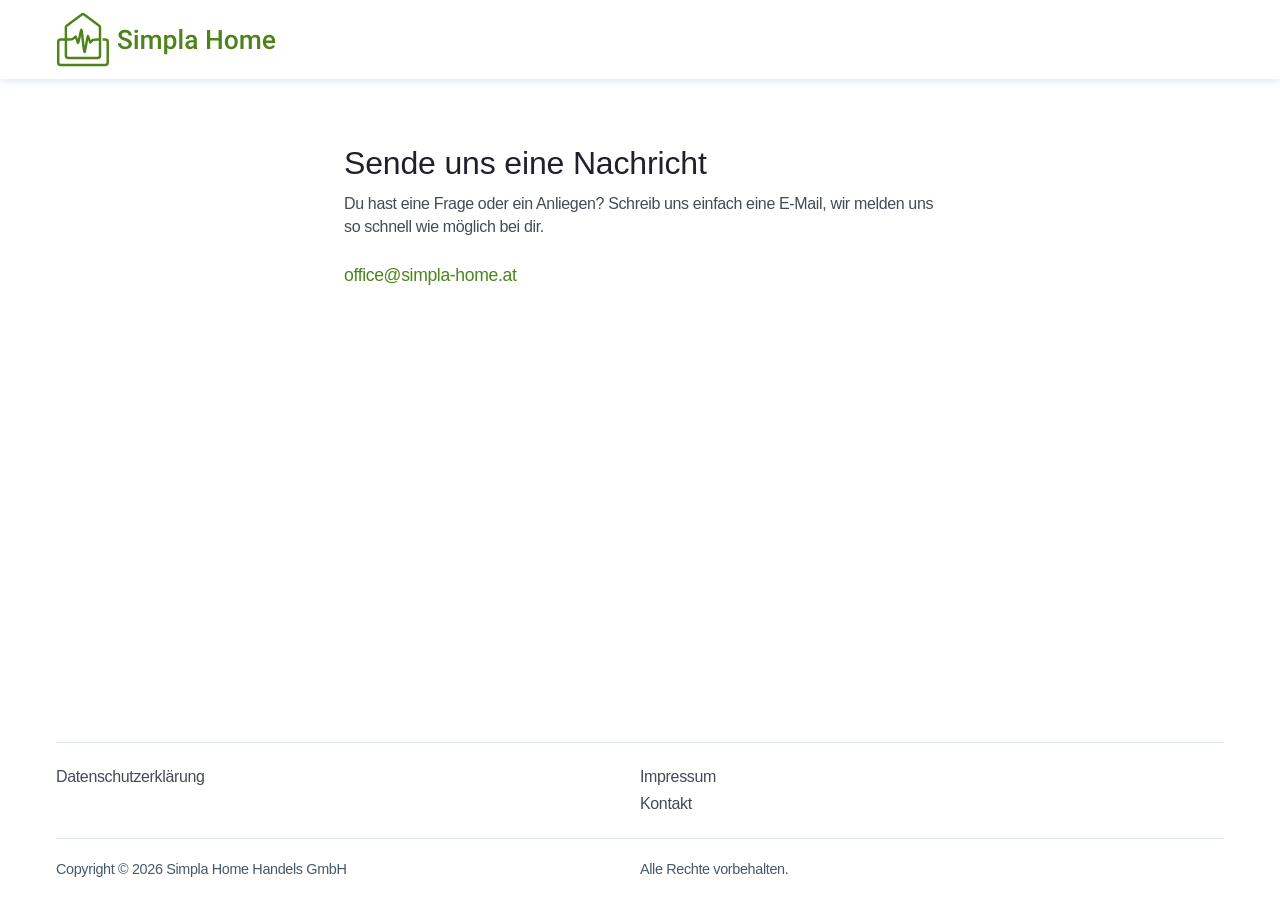
<file: index.html>
<!DOCTYPE html>
<html lang="de">
<head>
<meta charset="UTF-8">
<meta name="viewport" content="width=device-width, initial-scale=1">
<title>Kontakt - Simpla Home</title>
<meta name="description" content="Sende uns eine Nachricht">
<meta property="og:locale" content="de_DE">
<meta property="og:type" content="website">
<meta property="og:title" content="Kontakt - Simpla Home">
<meta property="og:description" content="Sende uns eine Nachricht">
<meta property="og:site_name" content="Simpla Home">
<link rel="icon" href="assets/img/favicon.png" type="image/png">
<link rel="stylesheet" href="assets/css/style.css">
</head>
<body>
<header class="site-header">
  <div class="container">
    <a href="index.html" class="logo-link">
      <img src="assets/img/logo.svg" alt="Simpla Home" class="logo">
    </a>
  </div>
</header>

<main>
  <div class="container contact-block">
    <h1>Sende uns eine Nachricht</h1>
    <p>Du hast eine Frage oder ein Anliegen? Schreib uns einfach eine E-Mail, wir melden uns so schnell wie möglich bei dir.</p>
    <a class="email-link" href="mailto:office@simpla-home.at">office@simpla-home.at</a>
  </div>
</main>

<footer class="site-footer">
  <div class="container">
    <div class="sep"></div>

    <div class="footer-columns">
      <nav aria-label="Site Links">
        <ul>
          <li><a href="datenschutz.html">Datenschutzerklärung</a></li>
        </ul>
      </nav>
      <nav aria-label="Quick Links">
        <ul>
          <li><a href="impressum.html">Impressum</a></li>
          <li><a href="index.html">Kontakt</a></li>
        </ul>
      </nav>
    </div>

    <div class="sep"></div>

    <div class="footer-legal">
      <p class="copyright">Copyright &copy; 2026 Simpla&nbsp;Home&nbsp;Handels&nbsp;GmbH</p>
      <p class="rights">Alle Rechte vorbehalten.</p>
    </div>
  </div>
</footer>
</body>
</html>
</file>
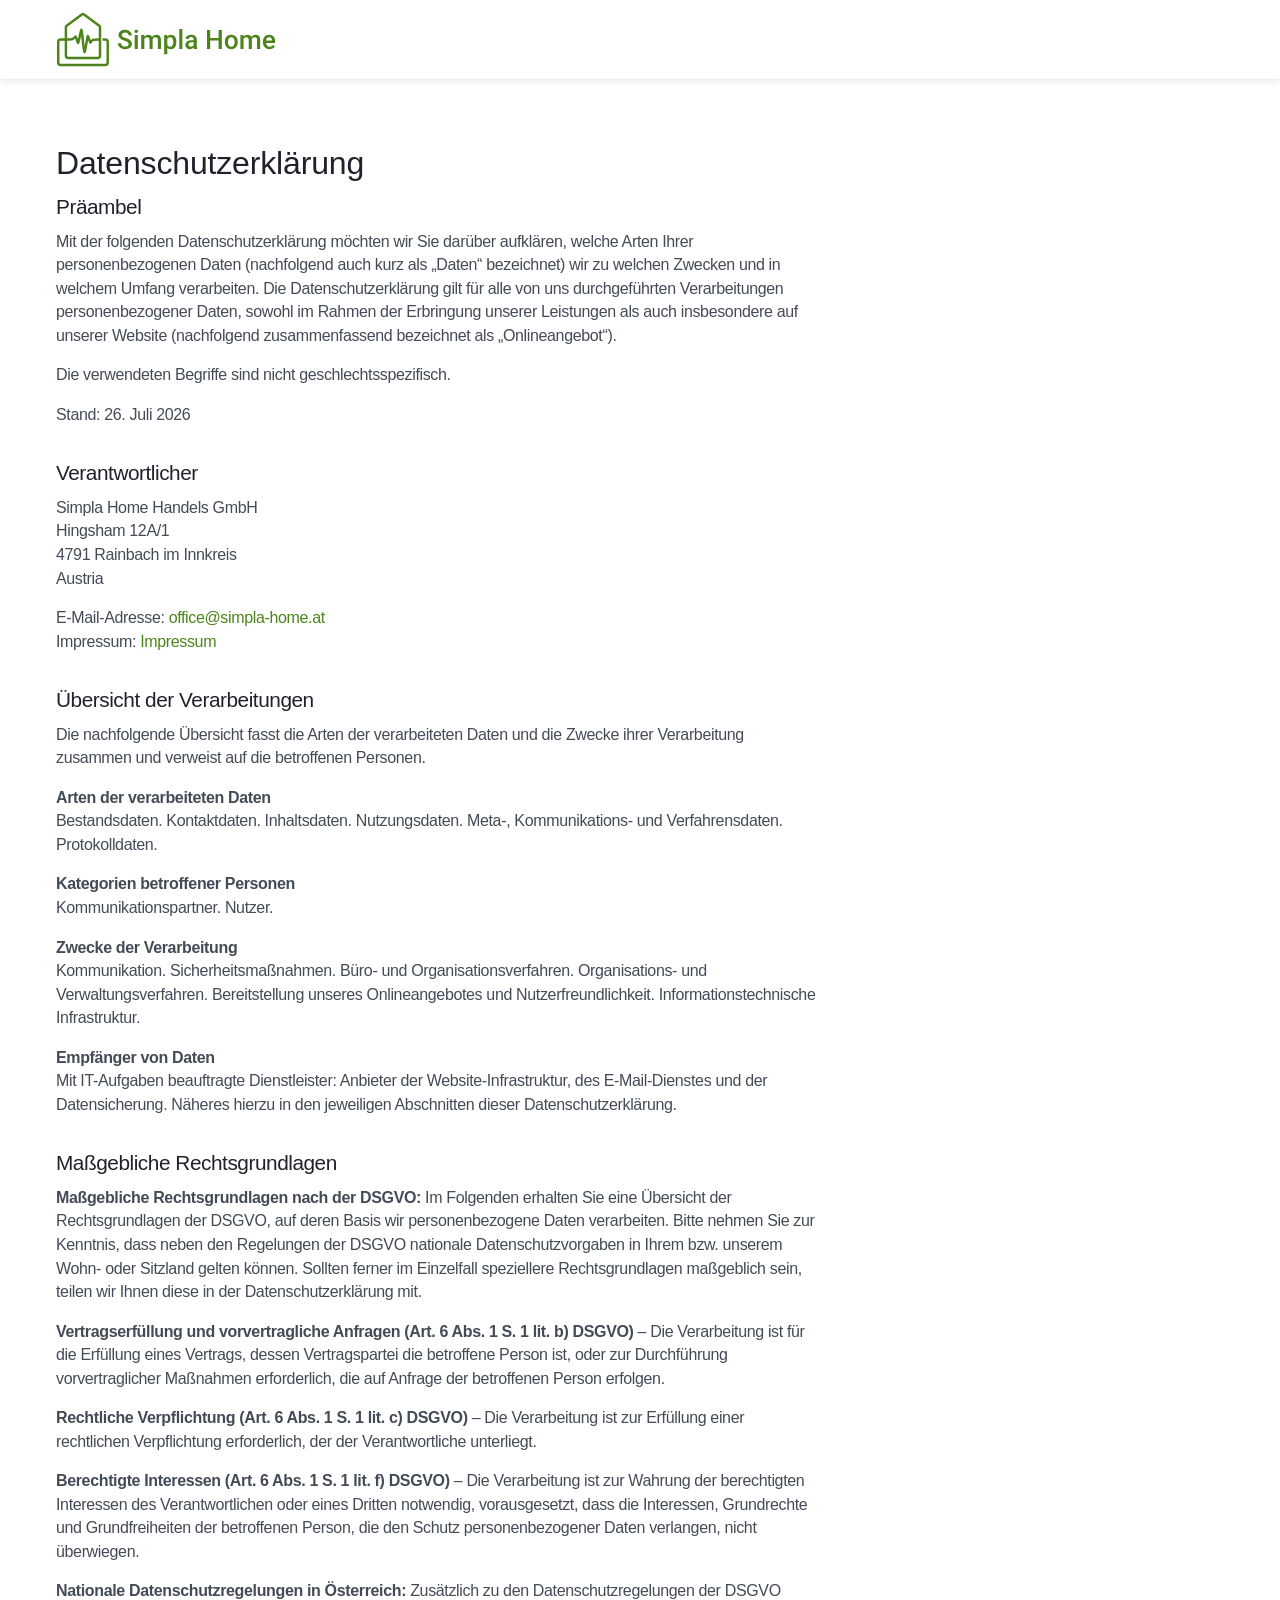
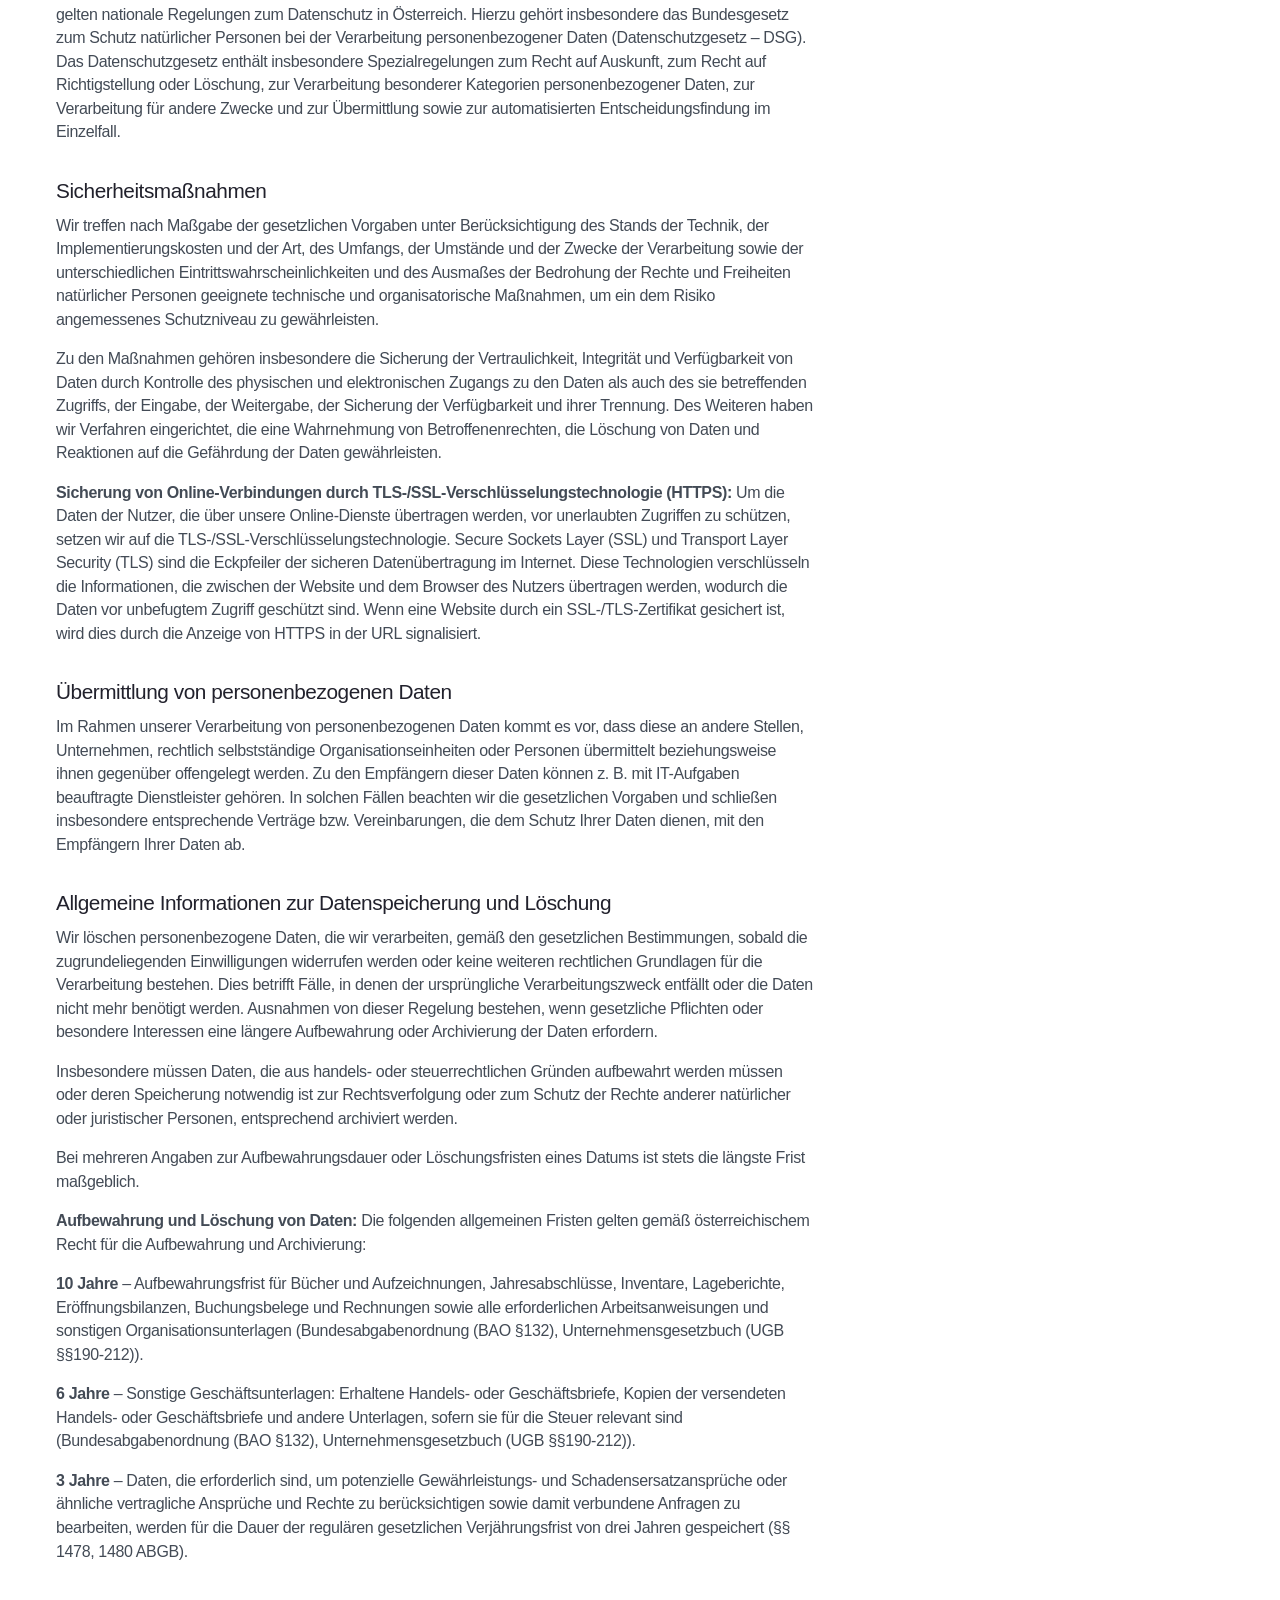
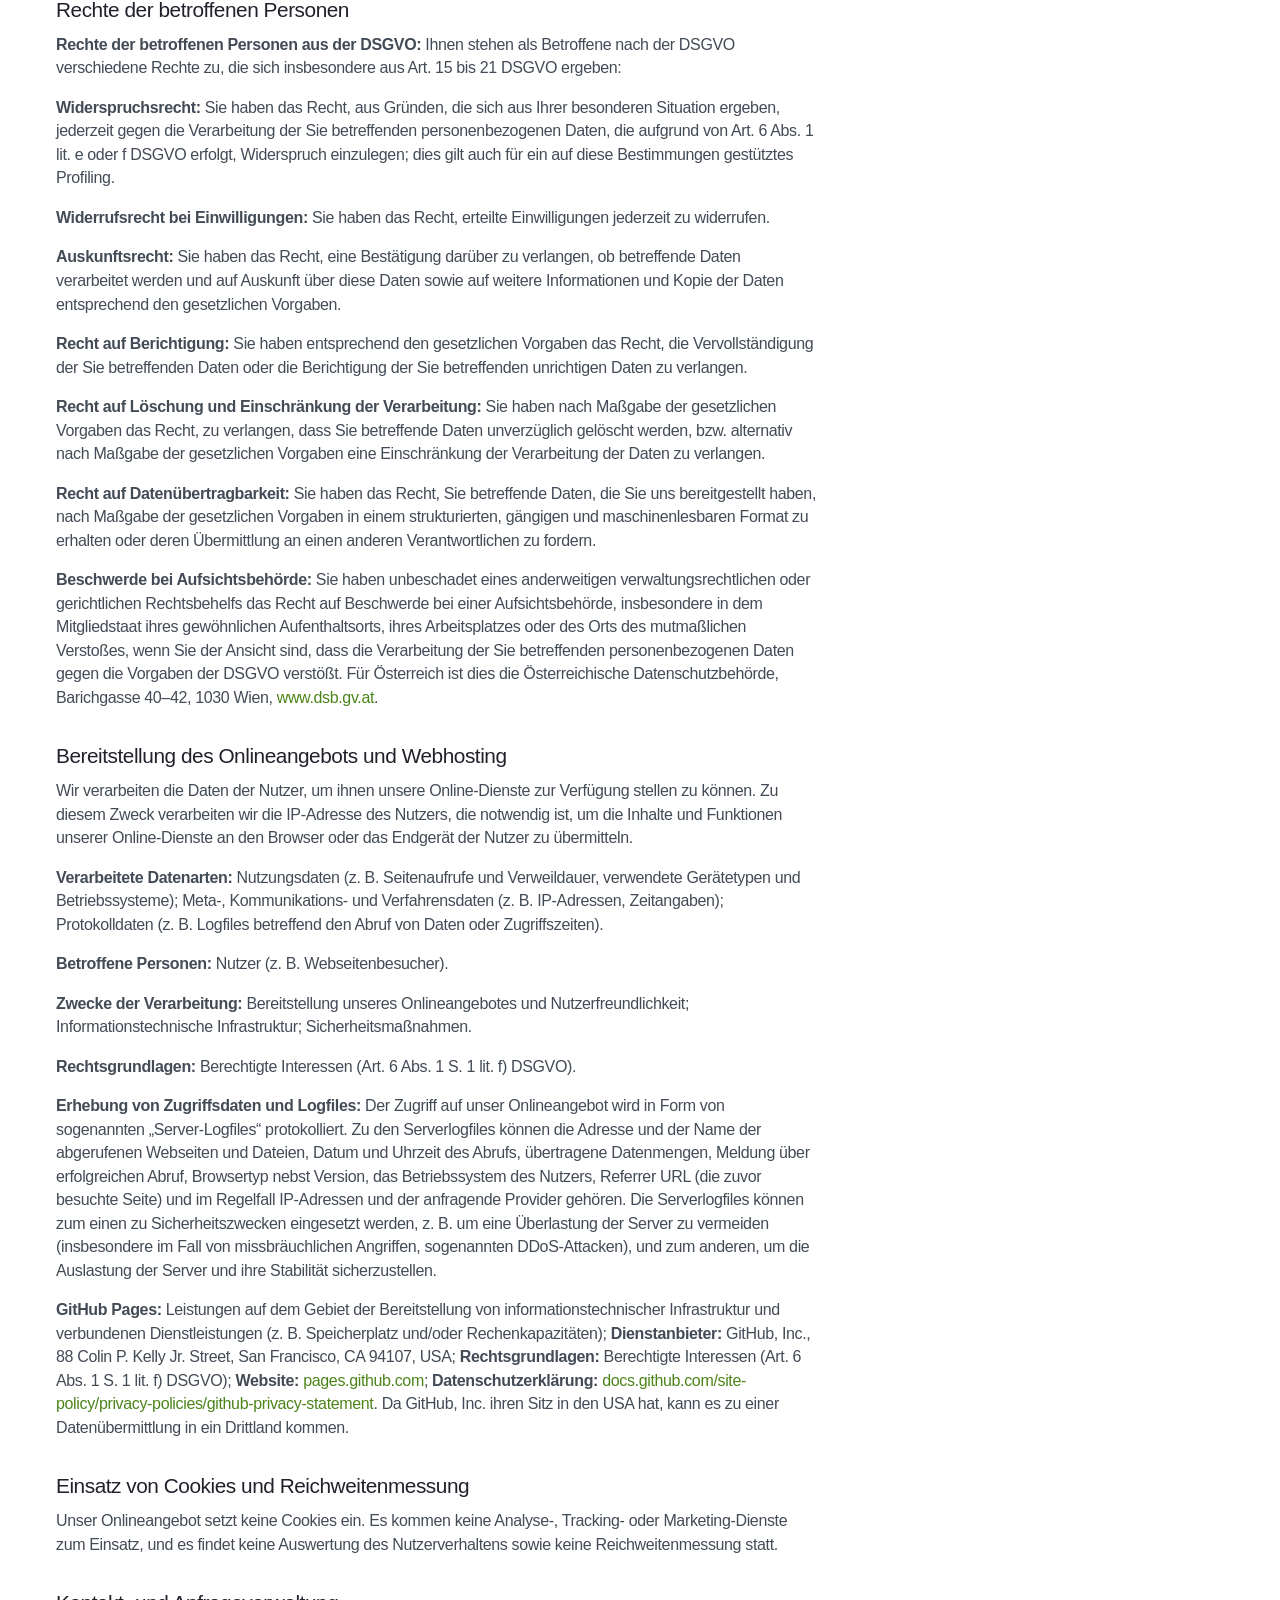
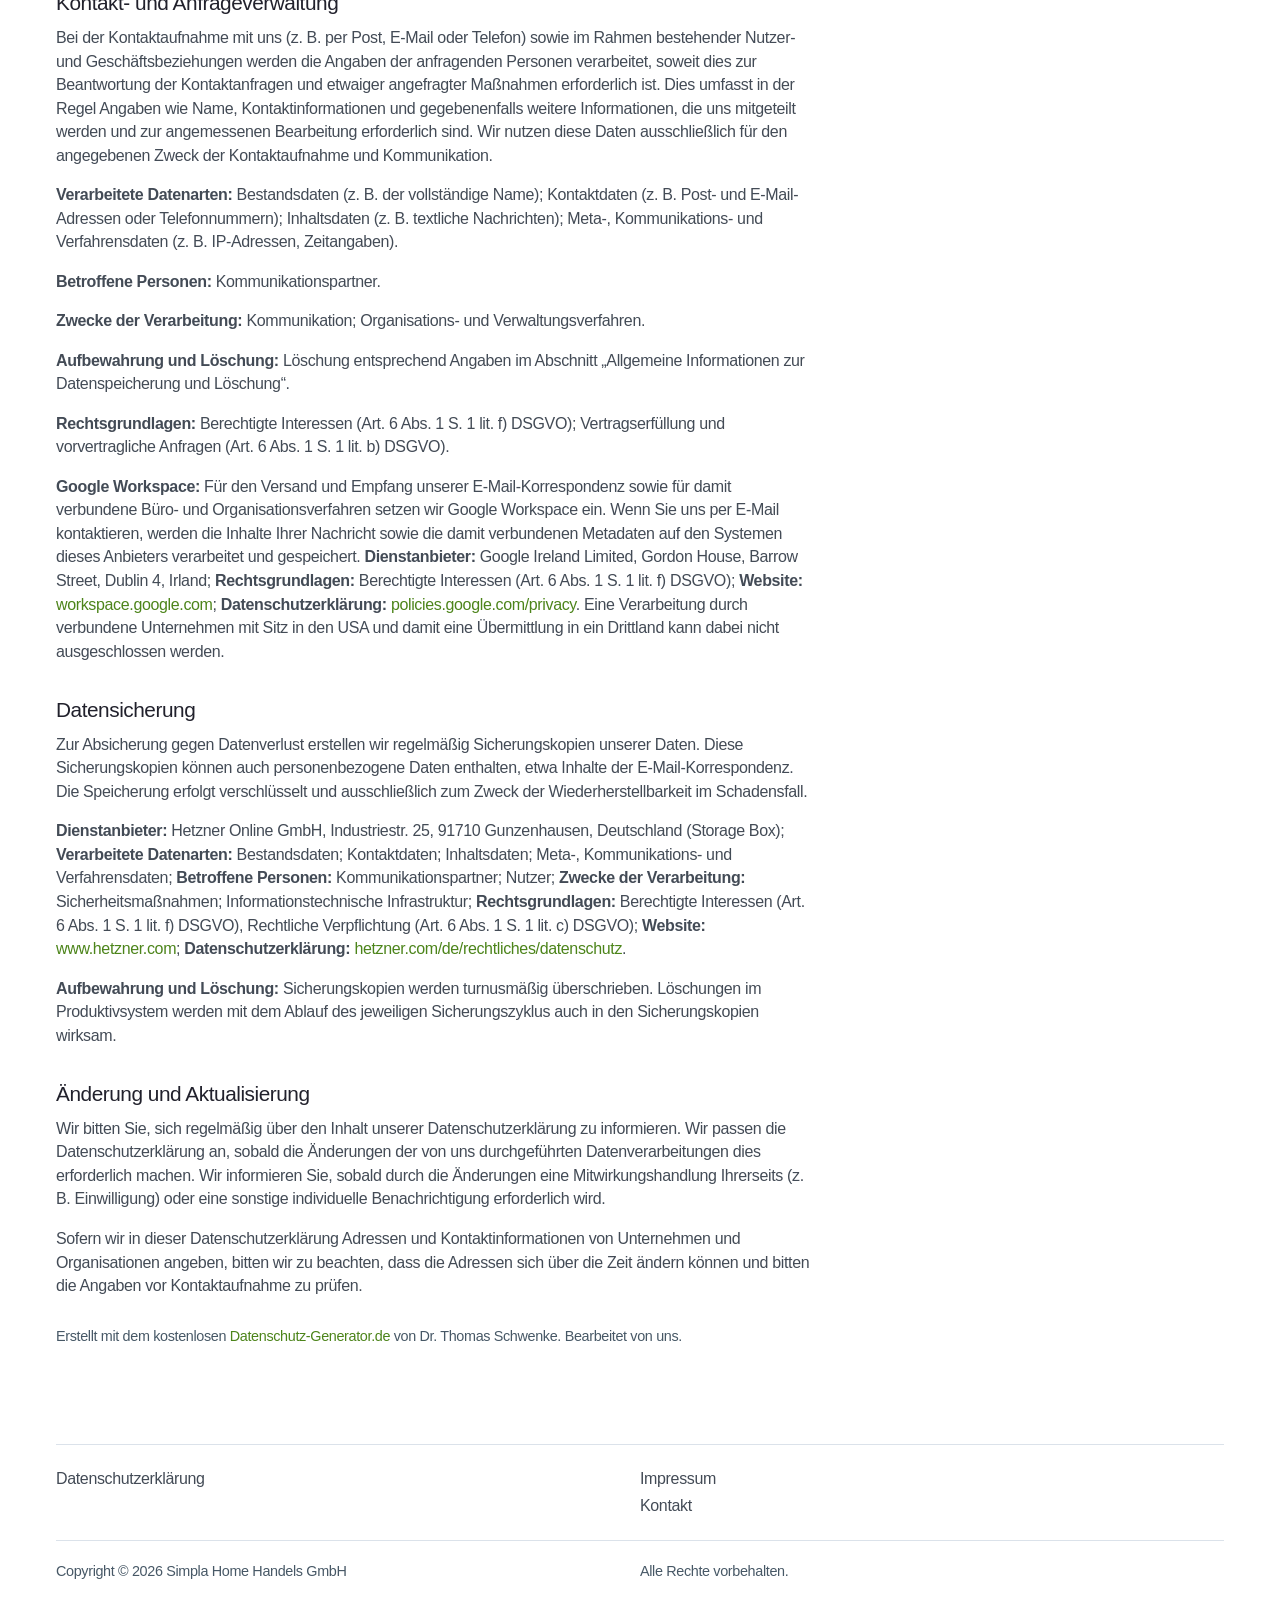
<file: datenschutz.html>
<!DOCTYPE html>
<html lang="de">
<head>
<meta charset="UTF-8">
<meta name="viewport" content="width=device-width, initial-scale=1">
<title>Datenschutzerklärung - Simpla Home</title>
<meta name="description" content="Datenschutzerklärung von Simpla Home">
<meta property="og:locale" content="de_DE">
<meta property="og:type" content="website">
<meta property="og:title" content="Datenschutzerklärung - Simpla Home">
<meta property="og:site_name" content="Simpla Home">
<link rel="icon" href="assets/img/favicon.png" type="image/png">
<link rel="stylesheet" href="assets/css/style.css">
</head>
<body>
<header class="site-header">
  <div class="container">
    <a href="index.html" class="logo-link">
      <img src="assets/img/logo.svg" alt="Simpla Home Logo" class="logo">
    </a>
  </div>
</header>

<main>
  <div class="container legal">
    <h1>Datenschutzerklärung</h1>

    <section>
      <h2>Präambel</h2>
      <p>
        Mit der folgenden Datenschutzerklärung möchten wir Sie darüber
        aufklären, welche Arten Ihrer personenbezogenen Daten (nachfolgend
        auch kurz als „Daten“ bezeichnet) wir zu welchen Zwecken und in
        welchem Umfang verarbeiten. Die Datenschutzerklärung gilt für alle
        von uns durchgeführten Verarbeitungen personenbezogener Daten,
        sowohl im Rahmen der Erbringung unserer Leistungen als auch
        insbesondere auf unserer Website (nachfolgend zusammenfassend
        bezeichnet als „Onlineangebot“).
      </p>
      <p>Die verwendeten Begriffe sind nicht geschlechtsspezifisch.</p>
      <p>Stand: 26. Juli 2026</p>
    </section>

    <section>
      <h2>Verantwortlicher</h2>
      <p>
        Simpla Home Handels GmbH<br>
        Hingsham 12A/1<br>
        4791 Rainbach im Innkreis<br>
        Austria
      </p>
      <p>
        E-Mail-Adresse: <a href="mailto:office@simpla-home.at">office@simpla-home.at</a><br>
        Impressum: <a href="impressum.html">Impressum</a>
      </p>
    </section>

    <section>
      <h2>Übersicht der Verarbeitungen</h2>
      <p>
        Die nachfolgende Übersicht fasst die Arten der verarbeiteten Daten
        und die Zwecke ihrer Verarbeitung zusammen und verweist auf die
        betroffenen Personen.
      </p>
      <p>
        <strong>Arten der verarbeiteten Daten</strong><br>
        Bestandsdaten. Kontaktdaten. Inhaltsdaten. Nutzungsdaten. Meta-,
        Kommunikations- und Verfahrensdaten. Protokolldaten.
      </p>
      <p>
        <strong>Kategorien betroffener Personen</strong><br>
        Kommunikationspartner. Nutzer.
      </p>
      <p>
        <strong>Zwecke der Verarbeitung</strong><br>
        Kommunikation. Sicherheitsmaßnahmen. Büro- und
        Organisationsverfahren. Organisations- und Verwaltungsverfahren.
        Bereitstellung unseres Onlineangebotes und Nutzerfreundlichkeit.
        Informationstechnische Infrastruktur.
      </p>
      <p>
        <strong>Empfänger von Daten</strong><br>
        Mit IT-Aufgaben beauftragte Dienstleister: Anbieter der
        Website-Infrastruktur, des E-Mail-Dienstes und der Datensicherung.
        Näheres hierzu in den jeweiligen Abschnitten dieser
        Datenschutzerklärung.
      </p>
    </section>

    <section>
      <h2>Maßgebliche Rechtsgrundlagen</h2>
      <p>
        <strong>Maßgebliche Rechtsgrundlagen nach der DSGVO:</strong> Im
        Folgenden erhalten Sie eine Übersicht der Rechtsgrundlagen der
        DSGVO, auf deren Basis wir personenbezogene Daten verarbeiten.
        Bitte nehmen Sie zur Kenntnis, dass neben den Regelungen der DSGVO
        nationale Datenschutzvorgaben in Ihrem bzw. unserem Wohn- oder
        Sitzland gelten können. Sollten ferner im Einzelfall speziellere
        Rechtsgrundlagen maßgeblich sein, teilen wir Ihnen diese in der
        Datenschutzerklärung mit.
      </p>
      <p>
        <strong>Vertragserfüllung und vorvertragliche Anfragen (Art. 6
        Abs. 1 S. 1 lit. b) DSGVO)</strong> – Die Verarbeitung ist für die
        Erfüllung eines Vertrags, dessen Vertragspartei die betroffene
        Person ist, oder zur Durchführung vorvertraglicher Maßnahmen
        erforderlich, die auf Anfrage der betroffenen Person erfolgen.
      </p>
      <p>
        <strong>Rechtliche Verpflichtung (Art. 6 Abs. 1 S. 1 lit. c)
        DSGVO)</strong> – Die Verarbeitung ist zur Erfüllung einer
        rechtlichen Verpflichtung erforderlich, der der Verantwortliche
        unterliegt.
      </p>
      <p>
        <strong>Berechtigte Interessen (Art. 6 Abs. 1 S. 1 lit. f)
        DSGVO)</strong> – Die Verarbeitung ist zur Wahrung der berechtigten
        Interessen des Verantwortlichen oder eines Dritten notwendig,
        vorausgesetzt, dass die Interessen, Grundrechte und Grundfreiheiten
        der betroffenen Person, die den Schutz personenbezogener Daten
        verlangen, nicht überwiegen.
      </p>
      <p>
        <strong>Nationale Datenschutzregelungen in Österreich:</strong>
        Zusätzlich zu den Datenschutzregelungen der DSGVO gelten nationale
        Regelungen zum Datenschutz in Österreich. Hierzu gehört
        insbesondere das Bundesgesetz zum Schutz natürlicher Personen bei
        der Verarbeitung personenbezogener Daten (Datenschutzgesetz – DSG).
        Das Datenschutzgesetz enthält insbesondere Spezialregelungen zum
        Recht auf Auskunft, zum Recht auf Richtigstellung oder Löschung,
        zur Verarbeitung besonderer Kategorien personenbezogener Daten, zur
        Verarbeitung für andere Zwecke und zur Übermittlung sowie zur
        automatisierten Entscheidungsfindung im Einzelfall.
      </p>
    </section>

    <section>
      <h2>Sicherheitsmaßnahmen</h2>
      <p>
        Wir treffen nach Maßgabe der gesetzlichen Vorgaben unter
        Berücksichtigung des Stands der Technik, der Implementierungskosten
        und der Art, des Umfangs, der Umstände und der Zwecke der
        Verarbeitung sowie der unterschiedlichen Eintrittswahrscheinlichkeiten
        und des Ausmaßes der Bedrohung der Rechte und Freiheiten natürlicher
        Personen geeignete technische und organisatorische Maßnahmen, um ein
        dem Risiko angemessenes Schutzniveau zu gewährleisten.
      </p>
      <p>
        Zu den Maßnahmen gehören insbesondere die Sicherung der
        Vertraulichkeit, Integrität und Verfügbarkeit von Daten durch
        Kontrolle des physischen und elektronischen Zugangs zu den Daten als
        auch des sie betreffenden Zugriffs, der Eingabe, der Weitergabe, der
        Sicherung der Verfügbarkeit und ihrer Trennung. Des Weiteren haben
        wir Verfahren eingerichtet, die eine Wahrnehmung von
        Betroffenenrechten, die Löschung von Daten und Reaktionen auf die
        Gefährdung der Daten gewährleisten.
      </p>
      <p>
        <strong>Sicherung von Online-Verbindungen durch
        TLS-/SSL-Verschlüsselungstechnologie (HTTPS):</strong> Um die Daten
        der Nutzer, die über unsere Online-Dienste übertragen werden, vor
        unerlaubten Zugriffen zu schützen, setzen wir auf die
        TLS-/SSL-Verschlüsselungstechnologie. Secure Sockets Layer (SSL) und
        Transport Layer Security (TLS) sind die Eckpfeiler der sicheren
        Datenübertragung im Internet. Diese Technologien verschlüsseln die
        Informationen, die zwischen der Website und dem Browser des Nutzers
        übertragen werden, wodurch die Daten vor unbefugtem Zugriff geschützt
        sind. Wenn eine Website durch ein SSL-/TLS-Zertifikat gesichert ist,
        wird dies durch die Anzeige von HTTPS in der URL signalisiert.
      </p>
    </section>

    <section>
      <h2>Übermittlung von personenbezogenen Daten</h2>
      <p>
        Im Rahmen unserer Verarbeitung von personenbezogenen Daten kommt es
        vor, dass diese an andere Stellen, Unternehmen, rechtlich
        selbstständige Organisationseinheiten oder Personen übermittelt
        beziehungsweise ihnen gegenüber offengelegt werden. Zu den
        Empfängern dieser Daten können z. B. mit IT-Aufgaben beauftragte
        Dienstleister gehören. In solchen Fällen beachten wir die
        gesetzlichen Vorgaben und schließen insbesondere entsprechende
        Verträge bzw. Vereinbarungen, die dem Schutz Ihrer Daten dienen, mit
        den Empfängern Ihrer Daten ab.
      </p>
    </section>

    <section>
      <h2>Allgemeine Informationen zur Datenspeicherung und Löschung</h2>
      <p>
        Wir löschen personenbezogene Daten, die wir verarbeiten, gemäß den
        gesetzlichen Bestimmungen, sobald die zugrundeliegenden
        Einwilligungen widerrufen werden oder keine weiteren rechtlichen
        Grundlagen für die Verarbeitung bestehen. Dies betrifft Fälle, in
        denen der ursprüngliche Verarbeitungszweck entfällt oder die Daten
        nicht mehr benötigt werden. Ausnahmen von dieser Regelung bestehen,
        wenn gesetzliche Pflichten oder besondere Interessen eine längere
        Aufbewahrung oder Archivierung der Daten erfordern.
      </p>
      <p>
        Insbesondere müssen Daten, die aus handels- oder steuerrechtlichen
        Gründen aufbewahrt werden müssen oder deren Speicherung notwendig
        ist zur Rechtsverfolgung oder zum Schutz der Rechte anderer
        natürlicher oder juristischer Personen, entsprechend archiviert
        werden.
      </p>
      <p>
        Bei mehreren Angaben zur Aufbewahrungsdauer oder Löschungsfristen
        eines Datums ist stets die längste Frist maßgeblich.
      </p>
      <p>
        <strong>Aufbewahrung und Löschung von Daten:</strong> Die folgenden
        allgemeinen Fristen gelten gemäß österreichischem Recht für die
        Aufbewahrung und Archivierung:
      </p>
      <p>
        <strong>10 Jahre</strong> – Aufbewahrungsfrist für Bücher und
        Aufzeichnungen, Jahresabschlüsse, Inventare, Lageberichte,
        Eröffnungsbilanzen, Buchungsbelege und Rechnungen sowie alle
        erforderlichen Arbeitsanweisungen und sonstigen
        Organisationsunterlagen (Bundesabgabenordnung (BAO §132),
        Unternehmensgesetzbuch (UGB §§190-212)).
      </p>
      <p>
        <strong>6 Jahre</strong> – Sonstige Geschäftsunterlagen: Erhaltene
        Handels- oder Geschäftsbriefe, Kopien der versendeten Handels- oder
        Geschäftsbriefe und andere Unterlagen, sofern sie für die Steuer
        relevant sind (Bundesabgabenordnung (BAO §132),
        Unternehmensgesetzbuch (UGB §§190-212)).
      </p>
      <p>
        <strong>3 Jahre</strong> – Daten, die erforderlich sind, um
        potenzielle Gewährleistungs- und Schadensersatzansprüche oder
        ähnliche vertragliche Ansprüche und Rechte zu berücksichtigen sowie
        damit verbundene Anfragen zu bearbeiten, werden für die Dauer der
        regulären gesetzlichen Verjährungsfrist von drei Jahren gespeichert
        (§§ 1478, 1480 ABGB).
      </p>
    </section>

    <section>
      <h2>Rechte der betroffenen Personen</h2>
      <p>
        <strong>Rechte der betroffenen Personen aus der DSGVO:</strong>
        Ihnen stehen als Betroffene nach der DSGVO verschiedene Rechte zu,
        die sich insbesondere aus Art. 15 bis 21 DSGVO ergeben:
      </p>
      <p>
        <strong>Widerspruchsrecht:</strong> Sie haben das Recht, aus
        Gründen, die sich aus Ihrer besonderen Situation ergeben, jederzeit
        gegen die Verarbeitung der Sie betreffenden personenbezogenen Daten,
        die aufgrund von Art. 6 Abs. 1 lit. e oder f DSGVO erfolgt,
        Widerspruch einzulegen; dies gilt auch für ein auf diese
        Bestimmungen gestütztes Profiling.
      </p>
      <p>
        <strong>Widerrufsrecht bei Einwilligungen:</strong> Sie haben das
        Recht, erteilte Einwilligungen jederzeit zu widerrufen.
      </p>
      <p>
        <strong>Auskunftsrecht:</strong> Sie haben das Recht, eine
        Bestätigung darüber zu verlangen, ob betreffende Daten verarbeitet
        werden und auf Auskunft über diese Daten sowie auf weitere
        Informationen und Kopie der Daten entsprechend den gesetzlichen
        Vorgaben.
      </p>
      <p>
        <strong>Recht auf Berichtigung:</strong> Sie haben entsprechend den
        gesetzlichen Vorgaben das Recht, die Vervollständigung der Sie
        betreffenden Daten oder die Berichtigung der Sie betreffenden
        unrichtigen Daten zu verlangen.
      </p>
      <p>
        <strong>Recht auf Löschung und Einschränkung der
        Verarbeitung:</strong> Sie haben nach Maßgabe der gesetzlichen
        Vorgaben das Recht, zu verlangen, dass Sie betreffende Daten
        unverzüglich gelöscht werden, bzw. alternativ nach Maßgabe der
        gesetzlichen Vorgaben eine Einschränkung der Verarbeitung der Daten
        zu verlangen.
      </p>
      <p>
        <strong>Recht auf Datenübertragbarkeit:</strong> Sie haben das
        Recht, Sie betreffende Daten, die Sie uns bereitgestellt haben, nach
        Maßgabe der gesetzlichen Vorgaben in einem strukturierten, gängigen
        und maschinenlesbaren Format zu erhalten oder deren Übermittlung an
        einen anderen Verantwortlichen zu fordern.
      </p>
      <p>
        <strong>Beschwerde bei Aufsichtsbehörde:</strong> Sie haben
        unbeschadet eines anderweitigen verwaltungsrechtlichen oder
        gerichtlichen Rechtsbehelfs das Recht auf Beschwerde bei einer
        Aufsichtsbehörde, insbesondere in dem Mitgliedstaat ihres
        gewöhnlichen Aufenthaltsorts, ihres Arbeitsplatzes oder des Orts des
        mutmaßlichen Verstoßes, wenn Sie der Ansicht sind, dass die
        Verarbeitung der Sie betreffenden personenbezogenen Daten gegen die
        Vorgaben der DSGVO verstößt. Für Österreich ist dies die
        Österreichische Datenschutzbehörde, Barichgasse 40–42, 1030 Wien,
        <a href="https://www.dsb.gv.at" target="_blank" rel="noopener">www.dsb.gv.at</a>.
      </p>
    </section>

    <section>
      <h2>Bereitstellung des Onlineangebots und Webhosting</h2>
      <p>
        Wir verarbeiten die Daten der Nutzer, um ihnen unsere
        Online-Dienste zur Verfügung stellen zu können. Zu diesem Zweck
        verarbeiten wir die IP-Adresse des Nutzers, die notwendig ist, um
        die Inhalte und Funktionen unserer Online-Dienste an den Browser
        oder das Endgerät der Nutzer zu übermitteln.
      </p>
      <p>
        <strong>Verarbeitete Datenarten:</strong> Nutzungsdaten (z. B.
        Seitenaufrufe und Verweildauer, verwendete Gerätetypen und
        Betriebssysteme); Meta-, Kommunikations- und Verfahrensdaten (z. B.
        IP-Adressen, Zeitangaben); Protokolldaten (z. B. Logfiles
        betreffend den Abruf von Daten oder Zugriffszeiten).
      </p>
      <p>
        <strong>Betroffene Personen:</strong> Nutzer (z. B.
        Webseitenbesucher).
      </p>
      <p>
        <strong>Zwecke der Verarbeitung:</strong> Bereitstellung unseres
        Onlineangebotes und Nutzerfreundlichkeit; Informationstechnische
        Infrastruktur; Sicherheitsmaßnahmen.
      </p>
      <p>
        <strong>Rechtsgrundlagen:</strong> Berechtigte Interessen (Art. 6
        Abs. 1 S. 1 lit. f) DSGVO).
      </p>
      <p>
        <strong>Erhebung von Zugriffsdaten und Logfiles:</strong> Der
        Zugriff auf unser Onlineangebot wird in Form von sogenannten
        „Server-Logfiles“ protokolliert. Zu den Serverlogfiles können die
        Adresse und der Name der abgerufenen Webseiten und Dateien, Datum
        und Uhrzeit des Abrufs, übertragene Datenmengen, Meldung über
        erfolgreichen Abruf, Browsertyp nebst Version, das Betriebssystem
        des Nutzers, Referrer URL (die zuvor besuchte Seite) und im
        Regelfall IP-Adressen und der anfragende Provider gehören. Die
        Serverlogfiles können zum einen zu Sicherheitszwecken eingesetzt
        werden, z. B. um eine Überlastung der Server zu vermeiden
        (insbesondere im Fall von missbräuchlichen Angriffen, sogenannten
        DDoS-Attacken), und zum anderen, um die Auslastung der Server und
        ihre Stabilität sicherzustellen.
      </p>
      <p>
        <strong>GitHub Pages:</strong> Leistungen auf dem Gebiet der
        Bereitstellung von informationstechnischer Infrastruktur und
        verbundenen Dienstleistungen (z. B. Speicherplatz und/oder
        Rechenkapazitäten); <strong>Dienstanbieter:</strong> GitHub, Inc.,
        88 Colin P. Kelly Jr. Street, San Francisco, CA 94107, USA;
        <strong>Rechtsgrundlagen:</strong> Berechtigte Interessen (Art. 6
        Abs. 1 S. 1 lit. f) DSGVO); <strong>Website:</strong>
        <a href="https://pages.github.com" target="_blank" rel="noopener">pages.github.com</a>;
        <strong>Datenschutzerklärung:</strong>
        <a href="https://docs.github.com/site-policy/privacy-policies/github-privacy-statement" target="_blank" rel="noopener">docs.github.com/site-policy/privacy-policies/github-privacy-statement</a>.
        Da GitHub, Inc. ihren Sitz in den USA hat, kann es zu einer
        Datenübermittlung in ein Drittland kommen.
      </p>
    </section>

    <section>
      <h2>Einsatz von Cookies und Reichweitenmessung</h2>
      <p>
        Unser Onlineangebot setzt keine Cookies ein. Es kommen keine
        Analyse-, Tracking- oder Marketing-Dienste zum Einsatz, und es
        findet keine Auswertung des Nutzerverhaltens sowie keine
        Reichweitenmessung statt.
      </p>
    </section>

    <section>
      <h2>Kontakt- und Anfrageverwaltung</h2>
      <p>
        Bei der Kontaktaufnahme mit uns (z. B. per Post, E-Mail oder
        Telefon) sowie im Rahmen bestehender Nutzer- und
        Geschäftsbeziehungen werden die Angaben der anfragenden Personen
        verarbeitet, soweit dies zur Beantwortung der Kontaktanfragen und
        etwaiger angefragter Maßnahmen erforderlich ist. Dies umfasst in der
        Regel Angaben wie Name, Kontaktinformationen und gegebenenfalls
        weitere Informationen, die uns mitgeteilt werden und zur
        angemessenen Bearbeitung erforderlich sind. Wir nutzen diese Daten
        ausschließlich für den angegebenen Zweck der Kontaktaufnahme und
        Kommunikation.
      </p>
      <p>
        <strong>Verarbeitete Datenarten:</strong> Bestandsdaten (z. B. der
        vollständige Name); Kontaktdaten (z. B. Post- und E-Mail-Adressen
        oder Telefonnummern); Inhaltsdaten (z. B. textliche Nachrichten);
        Meta-, Kommunikations- und Verfahrensdaten (z. B. IP-Adressen,
        Zeitangaben).
      </p>
      <p>
        <strong>Betroffene Personen:</strong> Kommunikationspartner.
      </p>
      <p>
        <strong>Zwecke der Verarbeitung:</strong> Kommunikation;
        Organisations- und Verwaltungsverfahren.
      </p>
      <p>
        <strong>Aufbewahrung und Löschung:</strong> Löschung entsprechend
        Angaben im Abschnitt „Allgemeine Informationen zur Datenspeicherung
        und Löschung“.
      </p>
      <p>
        <strong>Rechtsgrundlagen:</strong> Berechtigte Interessen (Art. 6
        Abs. 1 S. 1 lit. f) DSGVO); Vertragserfüllung und vorvertragliche
        Anfragen (Art. 6 Abs. 1 S. 1 lit. b) DSGVO).
      </p>
      <p>
        <strong>Google Workspace:</strong> Für den Versand und Empfang
        unserer E-Mail-Korrespondenz sowie für damit verbundene Büro- und
        Organisationsverfahren setzen wir Google Workspace ein. Wenn Sie uns
        per E-Mail kontaktieren, werden die Inhalte Ihrer Nachricht sowie die
        damit verbundenen Metadaten auf den Systemen dieses Anbieters
        verarbeitet und gespeichert. <strong>Dienstanbieter:</strong> Google
        Ireland Limited, Gordon House, Barrow Street, Dublin 4, Irland;
        <strong>Rechtsgrundlagen:</strong> Berechtigte Interessen (Art. 6
        Abs. 1 S. 1 lit. f) DSGVO); <strong>Website:</strong>
        <a href="https://workspace.google.com" target="_blank" rel="noopener">workspace.google.com</a>;
        <strong>Datenschutzerklärung:</strong>
        <a href="https://policies.google.com/privacy" target="_blank" rel="noopener">policies.google.com/privacy</a>.
        Eine Verarbeitung durch verbundene Unternehmen mit Sitz in den USA
        und damit eine Übermittlung in ein Drittland kann dabei nicht
        ausgeschlossen werden.
      </p>
    </section>

    <section>
      <h2>Datensicherung</h2>
      <p>
        Zur Absicherung gegen Datenverlust erstellen wir regelmäßig
        Sicherungskopien unserer Daten. Diese Sicherungskopien können auch
        personenbezogene Daten enthalten, etwa Inhalte der
        E-Mail-Korrespondenz. Die Speicherung erfolgt verschlüsselt und
        ausschließlich zum Zweck der Wiederherstellbarkeit im Schadensfall.
      </p>
      <p>
        <strong>Dienstanbieter:</strong> Hetzner Online GmbH,
        Industriestr. 25, 91710 Gunzenhausen, Deutschland
        (Storage Box); <strong>Verarbeitete Datenarten:</strong>
        Bestandsdaten; Kontaktdaten; Inhaltsdaten; Meta-, Kommunikations-
        und Verfahrensdaten; <strong>Betroffene Personen:</strong>
        Kommunikationspartner; Nutzer; <strong>Zwecke der
        Verarbeitung:</strong> Sicherheitsmaßnahmen;
        Informationstechnische Infrastruktur;
        <strong>Rechtsgrundlagen:</strong> Berechtigte Interessen (Art. 6
        Abs. 1 S. 1 lit. f) DSGVO), Rechtliche Verpflichtung (Art. 6 Abs. 1
        S. 1 lit. c) DSGVO); <strong>Website:</strong>
        <a href="https://www.hetzner.com" target="_blank" rel="noopener">www.hetzner.com</a>;
        <strong>Datenschutzerklärung:</strong>
        <a href="https://www.hetzner.com/de/rechtliches/datenschutz" target="_blank" rel="noopener">hetzner.com/de/rechtliches/datenschutz</a>.
      </p>
      <p>
        <strong>Aufbewahrung und Löschung:</strong> Sicherungskopien werden
        turnusmäßig überschrieben. Löschungen im Produktivsystem werden mit
        dem Ablauf des jeweiligen Sicherungszyklus auch in den
        Sicherungskopien wirksam.
      </p>
    </section>

    <section>
      <h2>Änderung und Aktualisierung</h2>
      <p>
        Wir bitten Sie, sich regelmäßig über den Inhalt unserer
        Datenschutzerklärung zu informieren. Wir passen die
        Datenschutzerklärung an, sobald die Änderungen der von uns
        durchgeführten Datenverarbeitungen dies erforderlich machen. Wir
        informieren Sie, sobald durch die Änderungen eine
        Mitwirkungshandlung Ihrerseits (z. B. Einwilligung) oder eine
        sonstige individuelle Benachrichtigung erforderlich wird.
      </p>
      <p>
        Sofern wir in dieser Datenschutzerklärung Adressen und
        Kontaktinformationen von Unternehmen und Organisationen angeben,
        bitten wir zu beachten, dass die Adressen sich über die Zeit ändern
        können und bitten die Angaben vor Kontaktaufnahme zu prüfen.
      </p>
      <p class="attribution">
        Erstellt mit dem kostenlosen
        <a href="https://datenschutz-generator.de/" target="_blank" rel="noopener nofollow">Datenschutz-Generator.de</a>
        von Dr. Thomas Schwenke. Bearbeitet von uns.
      </p>
    </section>
  </div>
</main>

<footer class="site-footer">
  <div class="container">
    <div class="sep"></div>

    <div class="footer-columns">
      <nav aria-label="Site Links">
        <ul>
          <li><a href="datenschutz.html">Datenschutzerklärung</a></li>
        </ul>
      </nav>
      <nav aria-label="Quick Links">
        <ul>
          <li><a href="impressum.html">Impressum</a></li>
          <li><a href="index.html">Kontakt</a></li>
        </ul>
      </nav>
    </div>

    <div class="sep"></div>

    <div class="footer-legal">
      <p class="copyright">Copyright &copy; 2026 Simpla&nbsp;Home&nbsp;Handels&nbsp;GmbH</p>
      <p class="rights">Alle Rechte vorbehalten.</p>
    </div>
  </div>
</footer>
</body>
</html>
</file>
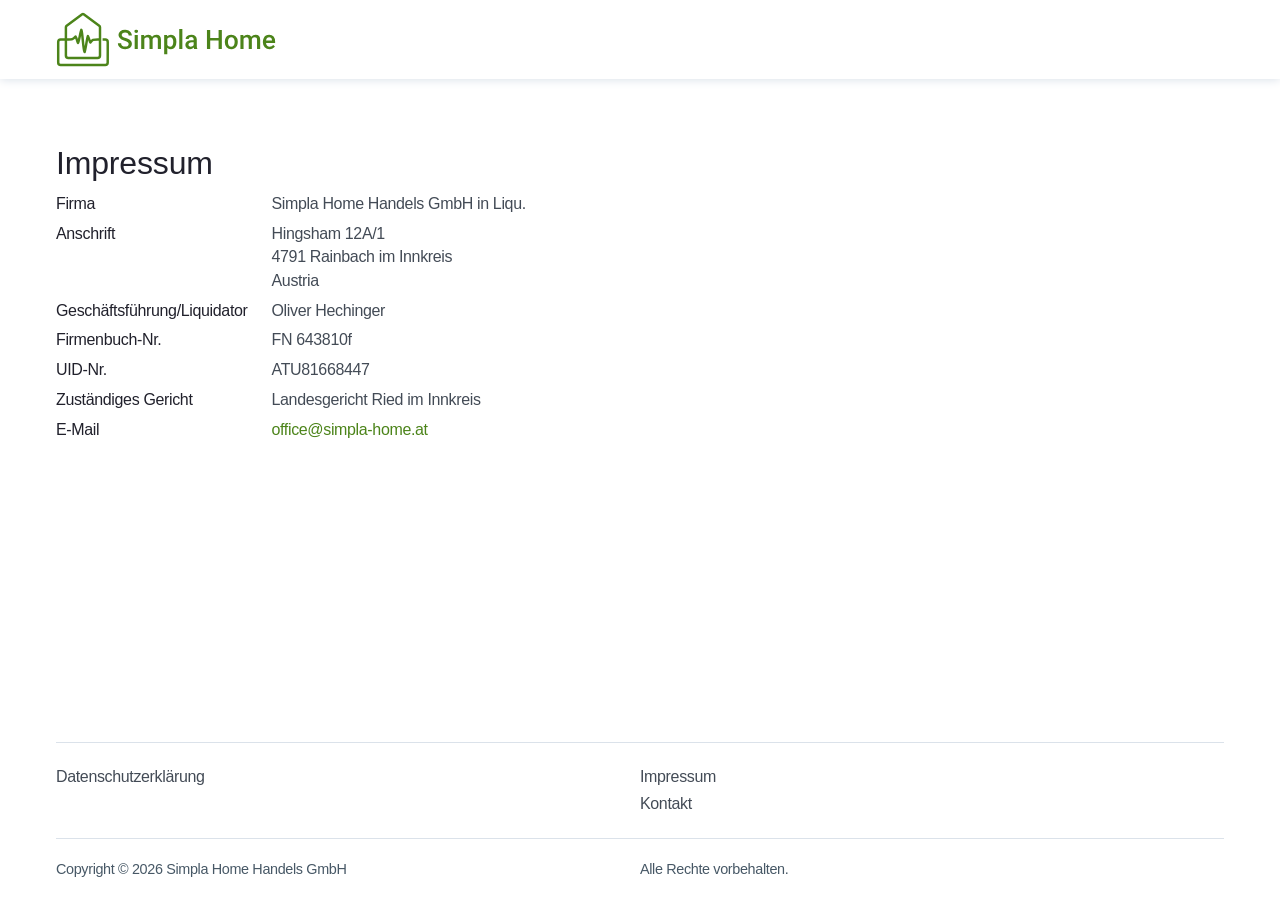
<file: impressum.html>
<!DOCTYPE html>
<html lang="de">
<head>
<meta charset="UTF-8">
<meta name="viewport" content="width=device-width, initial-scale=1">
<title>Impressum - Simpla Home</title>
<meta name="description" content="Impressum von Simpla Home">
<meta property="og:locale" content="de_DE">
<meta property="og:type" content="website">
<meta property="og:title" content="Impressum - Simpla Home">
<meta property="og:site_name" content="Simpla Home">
<link rel="icon" href="assets/img/favicon.png" type="image/png">
<link rel="stylesheet" href="assets/css/style.css">
</head>
<body>
<header class="site-header">
  <div class="container">
    <a href="index.html" class="logo-link">
      <img src="assets/img/logo.svg" alt="Simpla Home" class="logo">
    </a>
  </div>
</header>

<main>
  <div class="container legal">
    <h1>Impressum</h1>
    <dl>
      <dt>Firma</dt>
      <dd>Simpla Home Handels GmbH in Liqu.</dd>

      <dt>Anschrift</dt>
      <dd>Hingsham 12A/1<br>4791 Rainbach im Innkreis<br>Austria</dd>

      <dt>Geschäftsführung/Liquidator</dt>
      <dd>Oliver Hechinger</dd>

      <dt>Firmenbuch-Nr.</dt>
      <dd>FN 643810f</dd>

      <dt>UID-Nr.</dt>
      <dd>ATU81668447</dd>

      <dt>Zuständiges Gericht</dt>
      <dd>Landesgericht Ried im Innkreis</dd>

      <dt>E-Mail</dt>
      <dd><a href="mailto:office@simpla-home.at">office@simpla-home.at</a></dd>
    </dl>
  </div>
</main>

<footer class="site-footer">
  <div class="container">
    <div class="sep"></div>

    <div class="footer-columns">
      <nav aria-label="Site Links">
        <ul>
          <li><a href="datenschutz.html">Datenschutzerklärung</a></li>
        </ul>
      </nav>
      <nav aria-label="Quick Links">
        <ul>
          <li><a href="impressum.html">Impressum</a></li>
          <li><a href="index.html">Kontakt</a></li>
        </ul>
      </nav>
    </div>

    <div class="sep"></div>

    <div class="footer-legal">
      <p class="copyright">Copyright &copy; 2026 Simpla&nbsp;Home&nbsp;Handels&nbsp;GmbH</p>
      <p class="rights">Alle Rechte vorbehalten.</p>
    </div>
  </div>
</footer>
</body>
</html>
</file>
<file: assets/css/style.css>
/* Simpla Home – statischer Klon
   Design-Tokens aus der Live-Site extrahiert (Avada/Fusion CSS) */

:root {
  --color-bg: #ffffff;
  --color-bg-alt: #f4f6f8;
  --color-border: #dbe2ea;
  --color-accent: #64af23;
  --color-accent-dark: #4c841a;
  --color-text: #434b56;
  --color-text-dark: #21212c;

  --font-family: Roboto, Arial, Helvetica, sans-serif;

  --content-max-width: 1216px;
}

* {
  box-sizing: border-box;
}

html {
  height: 100%;
  -webkit-text-size-adjust: 100%;
}

body {
  display: flex;
  flex-direction: column;
  min-height: 100vh;
  margin: 0;
  font-family: var(--font-family);
  font-size: 1em;
  font-weight: 400;
  line-height: 1.4705882353;
  letter-spacing: -0.022em;
  color: var(--color-text);
  background: var(--color-bg);
  overflow-wrap: break-word;
}

a {
  color: var(--color-accent-dark);
  text-decoration: none;
}

a:hover,
a:focus {
  color: var(--color-accent);
  text-decoration: underline;
}

h1, h2 {
  color: var(--color-text-dark);
  font-weight: 500;
  margin: 0.1em 0 0.35em;
}

h1 {
  font-size: clamp(1.5em, 1.1em + 1.6vw, 2em);
  line-height: 1.07143;
  letter-spacing: -0.005em;
}

h2 {
  font-size: 1.3em;
  font-weight: 400;
  line-height: 1.4705882353;
  letter-spacing: -0.022em;
  margin-top: 0.4em;
}

p {
  margin: 0 0 1em;
}

.container {
  max-width: var(--content-max-width);
  margin: 0 auto;
  padding: 0 24px;
}

/* Header (Aufbau wie auf der Originalseite, ohne Konto-/Warenkorb-Icons) */

.site-header {
  position: sticky;
  top: 0;
  z-index: 10;
  background: rgba(255, 255, 255, 0.69);
  backdrop-filter: blur(2px);
  box-shadow: 0 1px 9px 0 var(--color-border);
}

.site-header .container {
  display: flex;
  align-items: center;
  padding-top: 6px;
  padding-bottom: 6px;
}

.site-header .logo-link {
  display: inline-block;
  line-height: 0;
  margin: 6px 0;
}

.site-header .logo {
  max-width: 220px;
  width: 100%;
  height: auto;
}

/* Main content */

main {
  flex: 1 0 auto;
  padding: 64px 0;
}

.contact-block {
  max-width: 640px;
}

.contact-block .email-link {
  display: inline-block;
  font-size: 1.1em;
  font-weight: 500;
  margin: 0.5em 0 1.5em;
}

address {
  font-style: normal;
  line-height: 1.68;
}

/* Legal pages (Impressum / Datenschutz) */

.legal dl {
  display: grid;
  grid-template-columns: max-content 1fr;
  gap: 0.4em 1.5em;
  margin: 0 0 2em;
}

.legal dt {
  font-weight: 500;
  color: var(--color-text-dark);
}

.legal dd {
  margin: 0;
}

.legal section {
  max-width: 760px;
  margin-bottom: 2em;
}

.legal .attribution {
  margin-top: 2em;
  font-size: 0.9em;
  color: #475866;
}

/* Footer (Aufbau wie auf der Originalseite, Spalten auf das Nötige gekürzt) */

.site-footer {
  flex-shrink: 0;
  background: var(--color-bg);
  padding-bottom: 20px;
}

.site-footer .sep {
  border-top: 1px solid var(--color-border);
  margin-bottom: 20px;
}

.footer-columns {
  display: flex;
  flex-wrap: wrap;
  margin-bottom: 20px;
}

.footer-columns nav {
  width: 50%;
  padding-right: 3.84%;
}

.footer-columns ul {
  list-style: none;
  margin: 0;
  padding: 0;
}

.footer-columns a {
  display: block;
  padding: 2px 0;
  color: var(--color-text);
  line-height: 1.4705882353;
}

.footer-columns a:hover,
.footer-columns a:focus {
  color: var(--color-accent-dark);
}

.footer-legal {
  display: flex;
  flex-wrap: wrap;
  font-size: 0.9em;
  color: #475866;
}

.footer-legal p {
  margin: 0;
}

.footer-legal .copyright {
  width: 50%;
  padding-right: 3.84%;
}

.footer-legal .rights {
  width: 25%;
}

/* 404-Seite (Aufbau wie /de/404/ auf der Originalseite) */

main.error-main {
  padding: 0;
}

.error-hero {
  background-color: var(--color-bg);
  background-image: url("../img/soil-bg.webp");
  background-repeat: repeat-x;
  background-position: center;
  background-size: cover;
  padding: 100px 0;
  text-align: center;
  color: #ffffff;
}

.error-hero h1 {
  color: #ffffff;
  font-size: 33px;
  font-weight: 500;
  line-height: 1.07143;
  letter-spacing: -0.005em;
  margin: 35px 0 0;
}

.error-hero .subtitle {
  font-size: 26.4px;
  font-weight: 400;
  line-height: 1.14286;
  letter-spacing: 0.007em;
  margin: 0.6em 0 0;
}

.error-hero p {
  font-size: 1.3em;
  line-height: 1.4705882353;
  margin: 0.9em 0 0;
}

/* Responsive: Tablet (Portrait, ~768–1024px) */

@media (max-width: 1024px) {
  .container {
    padding: 0 32px;
  }

  main {
    padding: 48px 0;
  }

  main.error-main {
    padding: 0;
  }
}

/* Responsive: Tablet (Portrait) / große Smartphones (~600–768px) */

@media (max-width: 768px) {
  .container {
    padding: 0 24px;
  }

  .site-header .logo {
    max-width: 180px;
  }

  .legal dl {
    grid-template-columns: 1fr;
    gap: 0.15em 0 1em;
  }

  .legal dt {
    margin-top: 0.6em;
  }

  .footer-columns nav {
    width: 100%;
    padding-right: 0;
  }

  .footer-columns nav + nav {
    margin-top: 12px;
  }

  .footer-legal .copyright,
  .footer-legal .rights {
    width: 100%;
    padding-right: 0;
  }
}

/* Responsive: Smartphones (bis ~480px) */

@media (max-width: 480px) {
  .container {
    padding: 0 16px;
  }

  .site-header .container {
    padding-top: 10px;
    padding-bottom: 10px;
  }

  .site-header .logo {
    max-width: 140px;
  }

  main {
    padding: 32px 0;
  }

  .contact-block .email-link {
    font-size: 1.05em;
    word-break: break-word;
  }

  .error-hero {
    padding: 64px 0;
  }

  .error-hero h1 {
    font-size: 28px;
    margin-top: 0;
  }

  .error-hero .subtitle {
    font-size: 22px;
  }

  .error-hero p {
    font-size: 1.1em;
  }
}

/* Landscape phones with reduced height */

@media (max-height: 420px) and (orientation: landscape) {
  main {
    padding: 24px 0;
  }
}
</file>
